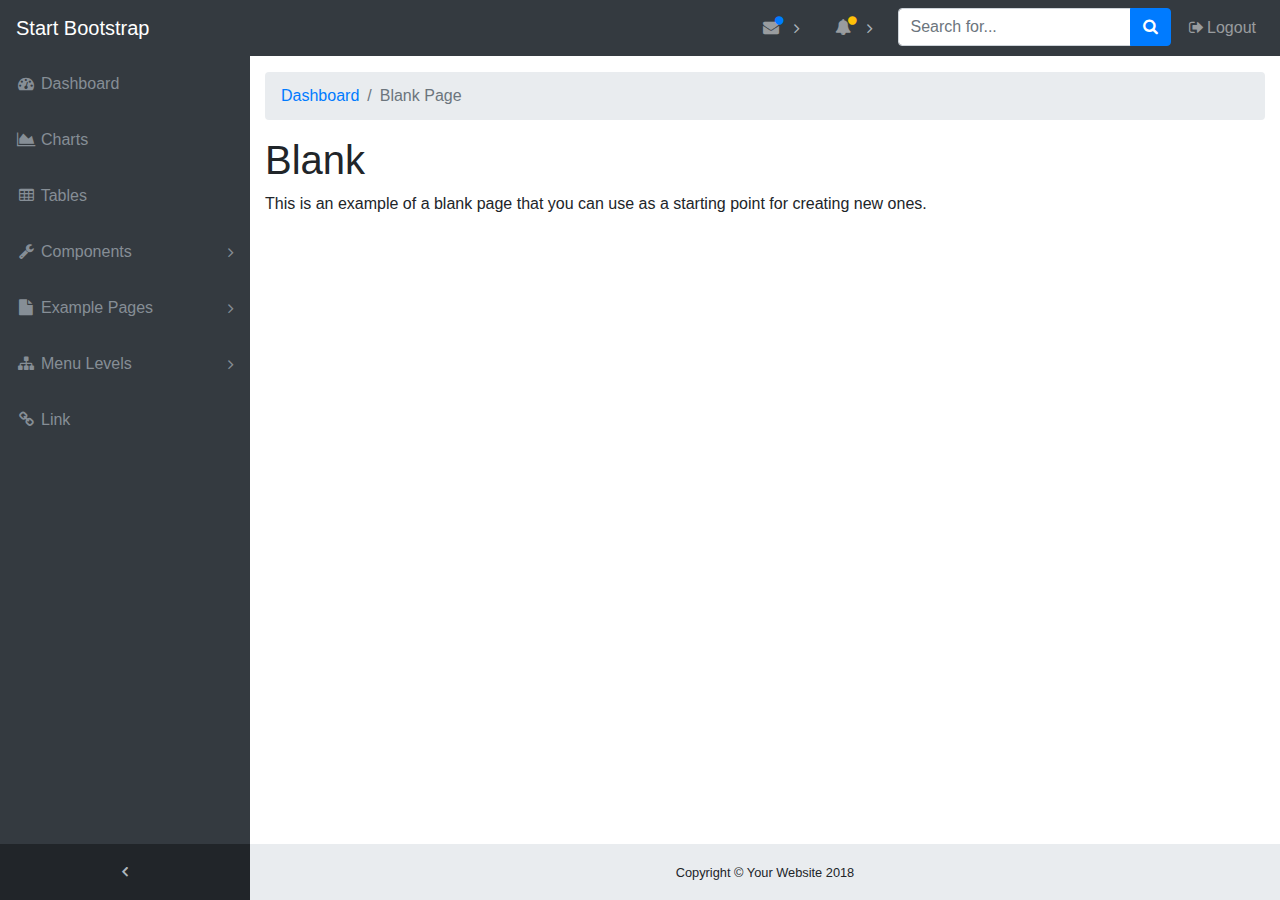
<file: DDoS_Detection/src/WebApp/blank.html>
<!DOCTYPE html>
<html lang="en">

<head>
  <meta charset="utf-8">
  <meta http-equiv="X-UA-Compatible" content="IE=edge">
  <meta name="viewport" content="width=device-width, initial-scale=1, shrink-to-fit=no">
  <meta name="description" content="">
  <meta name="author" content="">
  <title>SB Admin - Start Bootstrap Template</title>
  <!-- Bootstrap core CSS-->
  <link href="vendor/bootstrap/css/bootstrap.min.css" rel="stylesheet">
  <!-- Custom fonts for this template-->
  <link href="vendor/font-awesome/css/font-awesome.min.css" rel="stylesheet" type="text/css">
  <!-- Custom styles for this template-->
  <link href="css/sb-admin.css" rel="stylesheet">
</head>

<body class="fixed-nav sticky-footer bg-dark" id="page-top">
  <!-- Navigation-->
  <nav class="navbar navbar-expand-lg navbar-dark bg-dark fixed-top" id="mainNav">
    <a class="navbar-brand" href="index.html">Start Bootstrap</a>
    <button class="navbar-toggler navbar-toggler-right" type="button" data-toggle="collapse" data-target="#navbarResponsive" aria-controls="navbarResponsive" aria-expanded="false" aria-label="Toggle navigation">
      <span class="navbar-toggler-icon"></span>
    </button>
    <div class="collapse navbar-collapse" id="navbarResponsive">
      <ul class="navbar-nav navbar-sidenav" id="exampleAccordion">
        <li class="nav-item" data-toggle="tooltip" data-placement="right" title="Dashboard">
          <a class="nav-link" href="index.html">
            <i class="fa fa-fw fa-dashboard"></i>
            <span class="nav-link-text">Dashboard</span>
          </a>
        </li>
        <li class="nav-item" data-toggle="tooltip" data-placement="right" title="Charts">
          <a class="nav-link" href="charts.html">
            <i class="fa fa-fw fa-area-chart"></i>
            <span class="nav-link-text">Charts</span>
          </a>
        </li>
        <li class="nav-item" data-toggle="tooltip" data-placement="right" title="Tables">
          <a class="nav-link" href="tables.html">
            <i class="fa fa-fw fa-table"></i>
            <span class="nav-link-text">Tables</span>
          </a>
        </li>
        <li class="nav-item" data-toggle="tooltip" data-placement="right" title="Components">
          <a class="nav-link nav-link-collapse collapsed" data-toggle="collapse" href="#collapseComponents" data-parent="#exampleAccordion">
            <i class="fa fa-fw fa-wrench"></i>
            <span class="nav-link-text">Components</span>
          </a>
          <ul class="sidenav-second-level collapse" id="collapseComponents">
            <li>
              <a href="navbar.html">Navbar</a>
            </li>
            <li>
              <a href="cards.html">Cards</a>
            </li>
          </ul>
        </li>
        <li class="nav-item" data-toggle="tooltip" data-placement="right" title="Example Pages">
          <a class="nav-link nav-link-collapse collapsed" data-toggle="collapse" href="#collapseExamplePages" data-parent="#exampleAccordion">
            <i class="fa fa-fw fa-file"></i>
            <span class="nav-link-text">Example Pages</span>
          </a>
          <ul class="sidenav-second-level collapse" id="collapseExamplePages">
            <li>
              <a href="login.html">Login Page</a>
            </li>
            <li>
              <a href="register.html">Registration Page</a>
            </li>
            <li>
              <a href="forgot-password.html">Forgot Password Page</a>
            </li>
            <li>
              <a href="blank.html">Blank Page</a>
            </li>
          </ul>
        </li>
        <li class="nav-item" data-toggle="tooltip" data-placement="right" title="Menu Levels">
          <a class="nav-link nav-link-collapse collapsed" data-toggle="collapse" href="#collapseMulti" data-parent="#exampleAccordion">
            <i class="fa fa-fw fa-sitemap"></i>
            <span class="nav-link-text">Menu Levels</span>
          </a>
          <ul class="sidenav-second-level collapse" id="collapseMulti">
            <li>
              <a href="#">Second Level Item</a>
            </li>
            <li>
              <a href="#">Second Level Item</a>
            </li>
            <li>
              <a href="#">Second Level Item</a>
            </li>
            <li>
              <a class="nav-link-collapse collapsed" data-toggle="collapse" href="#collapseMulti2">Third Level</a>
              <ul class="sidenav-third-level collapse" id="collapseMulti2">
                <li>
                  <a href="#">Third Level Item</a>
                </li>
                <li>
                  <a href="#">Third Level Item</a>
                </li>
                <li>
                  <a href="#">Third Level Item</a>
                </li>
              </ul>
            </li>
          </ul>
        </li>
        <li class="nav-item" data-toggle="tooltip" data-placement="right" title="Link">
          <a class="nav-link" href="#">
            <i class="fa fa-fw fa-link"></i>
            <span class="nav-link-text">Link</span>
          </a>
        </li>
      </ul>
      <ul class="navbar-nav sidenav-toggler">
        <li class="nav-item">
          <a class="nav-link text-center" id="sidenavToggler">
            <i class="fa fa-fw fa-angle-left"></i>
          </a>
        </li>
      </ul>
      <ul class="navbar-nav ml-auto">
        <li class="nav-item dropdown">
          <a class="nav-link dropdown-toggle mr-lg-2" id="messagesDropdown" href="#" data-toggle="dropdown" aria-haspopup="true" aria-expanded="false">
            <i class="fa fa-fw fa-envelope"></i>
            <span class="d-lg-none">Messages
              <span class="badge badge-pill badge-primary">12 New</span>
            </span>
            <span class="indicator text-primary d-none d-lg-block">
              <i class="fa fa-fw fa-circle"></i>
            </span>
          </a>
          <div class="dropdown-menu" aria-labelledby="messagesDropdown">
            <h6 class="dropdown-header">New Messages:</h6>
            <div class="dropdown-divider"></div>
            <a class="dropdown-item" href="#">
              <strong>David Miller</strong>
              <span class="small float-right text-muted">11:21 AM</span>
              <div class="dropdown-message small">Hey there! This new version of SB Admin is pretty awesome! These messages clip off when they reach the end of the box so they don't overflow over to the sides!</div>
            </a>
            <div class="dropdown-divider"></div>
            <a class="dropdown-item" href="#">
              <strong>Jane Smith</strong>
              <span class="small float-right text-muted">11:21 AM</span>
              <div class="dropdown-message small">I was wondering if you could meet for an appointment at 3:00 instead of 4:00. Thanks!</div>
            </a>
            <div class="dropdown-divider"></div>
            <a class="dropdown-item" href="#">
              <strong>John Doe</strong>
              <span class="small float-right text-muted">11:21 AM</span>
              <div class="dropdown-message small">I've sent the final files over to you for review. When you're able to sign off of them let me know and we can discuss distribution.</div>
            </a>
            <div class="dropdown-divider"></div>
            <a class="dropdown-item small" href="#">View all messages</a>
          </div>
        </li>
        <li class="nav-item dropdown">
          <a class="nav-link dropdown-toggle mr-lg-2" id="alertsDropdown" href="#" data-toggle="dropdown" aria-haspopup="true" aria-expanded="false">
            <i class="fa fa-fw fa-bell"></i>
            <span class="d-lg-none">Alerts
              <span class="badge badge-pill badge-warning">6 New</span>
            </span>
            <span class="indicator text-warning d-none d-lg-block">
              <i class="fa fa-fw fa-circle"></i>
            </span>
          </a>
          <div class="dropdown-menu" aria-labelledby="alertsDropdown">
            <h6 class="dropdown-header">New Alerts:</h6>
            <div class="dropdown-divider"></div>
            <a class="dropdown-item" href="#">
              <span class="text-success">
                <strong>
                  <i class="fa fa-long-arrow-up fa-fw"></i>Status Update</strong>
              </span>
              <span class="small float-right text-muted">11:21 AM</span>
              <div class="dropdown-message small">This is an automated server response message. All systems are online.</div>
            </a>
            <div class="dropdown-divider"></div>
            <a class="dropdown-item" href="#">
              <span class="text-danger">
                <strong>
                  <i class="fa fa-long-arrow-down fa-fw"></i>Status Update</strong>
              </span>
              <span class="small float-right text-muted">11:21 AM</span>
              <div class="dropdown-message small">This is an automated server response message. All systems are online.</div>
            </a>
            <div class="dropdown-divider"></div>
            <a class="dropdown-item" href="#">
              <span class="text-success">
                <strong>
                  <i class="fa fa-long-arrow-up fa-fw"></i>Status Update</strong>
              </span>
              <span class="small float-right text-muted">11:21 AM</span>
              <div class="dropdown-message small">This is an automated server response message. All systems are online.</div>
            </a>
            <div class="dropdown-divider"></div>
            <a class="dropdown-item small" href="#">View all alerts</a>
          </div>
        </li>
        <li class="nav-item">
          <form class="form-inline my-2 my-lg-0 mr-lg-2">
            <div class="input-group">
              <input class="form-control" type="text" placeholder="Search for...">
              <span class="input-group-append">
                <button class="btn btn-primary" type="button">
                  <i class="fa fa-search"></i>
                </button>
              </span>
            </div>
          </form>
        </li>
        <li class="nav-item">
          <a class="nav-link" data-toggle="modal" data-target="#exampleModal">
            <i class="fa fa-fw fa-sign-out"></i>Logout</a>
        </li>
      </ul>
    </div>
  </nav>
  <div class="content-wrapper">
    <div class="container-fluid">
      <!-- Breadcrumbs-->
      <ol class="breadcrumb">
        <li class="breadcrumb-item">
          <a href="index.html">Dashboard</a>
        </li>
        <li class="breadcrumb-item active">Blank Page</li>
      </ol>
      <div class="row">
        <div class="col-12">
          <h1>Blank</h1>
          <p>This is an example of a blank page that you can use as a starting point for creating new ones.</p>
        </div>
      </div>
    </div>
    <!-- /.container-fluid-->
    <!-- /.content-wrapper-->
    <footer class="sticky-footer">
      <div class="container">
        <div class="text-center">
          <small>Copyright © Your Website 2018</small>
        </div>
      </div>
    </footer>
    <!-- Scroll to Top Button-->
    <a class="scroll-to-top rounded" href="#page-top">
      <i class="fa fa-angle-up"></i>
    </a>
    <!-- Logout Modal-->
    <div class="modal fade" id="exampleModal" tabindex="-1" role="dialog" aria-labelledby="exampleModalLabel" aria-hidden="true">
      <div class="modal-dialog" role="document">
        <div class="modal-content">
          <div class="modal-header">
            <h5 class="modal-title" id="exampleModalLabel">Ready to Leave?</h5>
            <button class="close" type="button" data-dismiss="modal" aria-label="Close">
              <span aria-hidden="true">×</span>
            </button>
          </div>
          <div class="modal-body">Select "Logout" below if you are ready to end your current session.</div>
          <div class="modal-footer">
            <button class="btn btn-secondary" type="button" data-dismiss="modal">Cancel</button>
            <a class="btn btn-primary" href="login.html">Logout</a>
          </div>
        </div>
      </div>
    </div>
    <!-- Bootstrap core JavaScript-->
    <script src="vendor/jquery/jquery.min.js"></script>
    <script src="vendor/bootstrap/js/bootstrap.bundle.min.js"></script>
    <!-- Core plugin JavaScript-->
    <script src="vendor/jquery-easing/jquery.easing.min.js"></script>
    <!-- Custom scripts for all pages-->
    <script src="js/sb-admin.min.js"></script>
  </div>
</body>

</html>
</file>
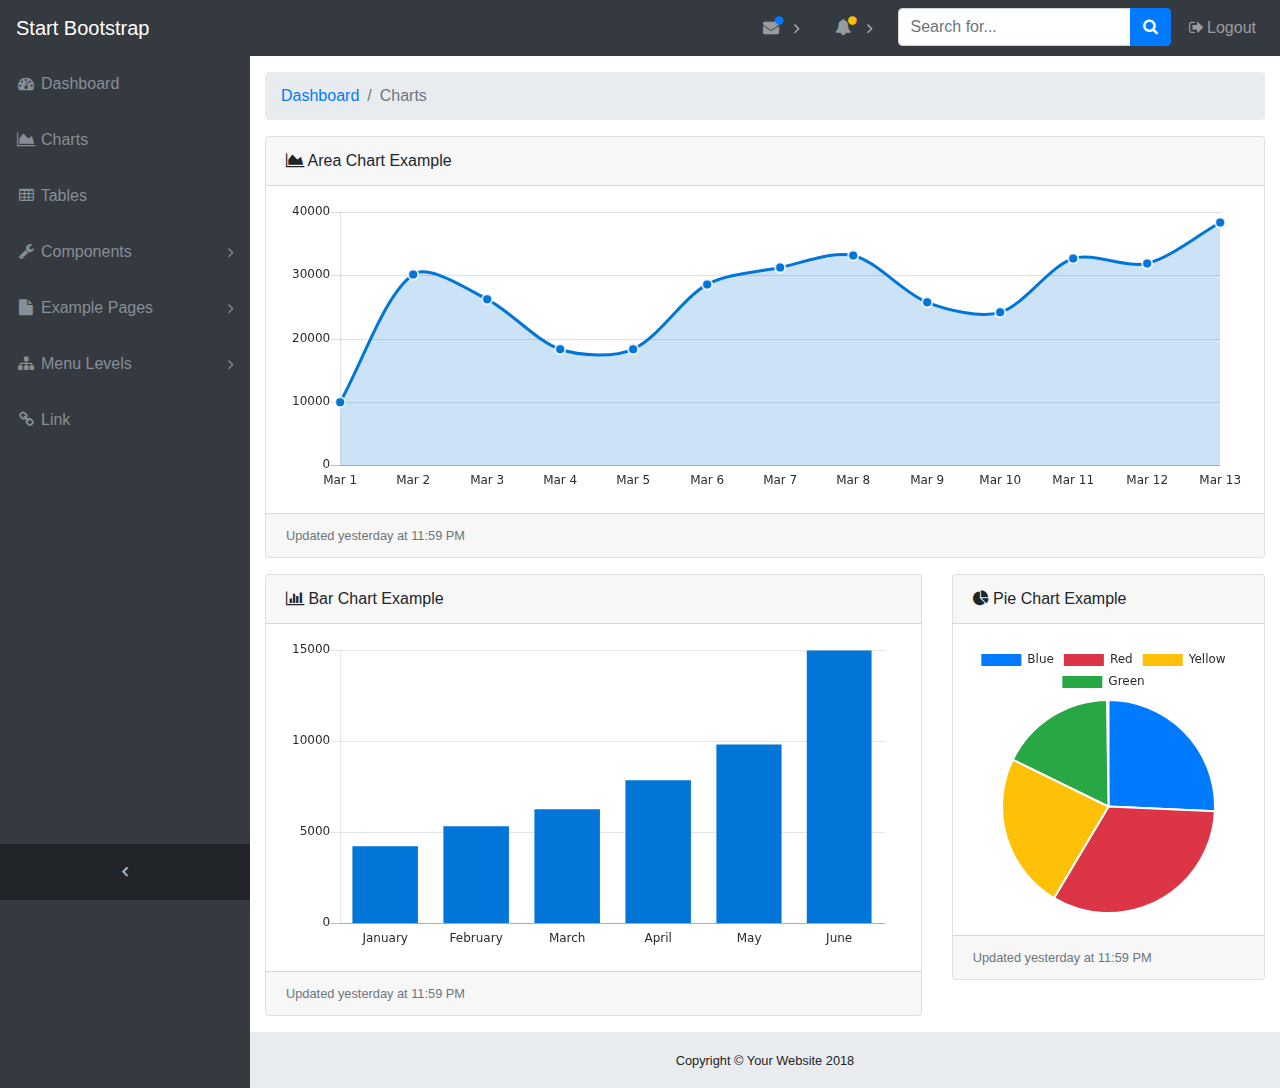
<file: DDoS_Detection/src/WebApp/charts.html>
<!DOCTYPE html>
<html lang="en">

<head>
  <meta charset="utf-8">
  <meta http-equiv="X-UA-Compatible" content="IE=edge">
  <meta name="viewport" content="width=device-width, initial-scale=1, shrink-to-fit=no">
  <meta name="description" content="">
  <meta name="author" content="">
  <title>SB Admin - Start Bootstrap Template</title>
  <!-- Bootstrap core CSS-->
  <link href="vendor/bootstrap/css/bootstrap.min.css" rel="stylesheet">
  <!-- Custom fonts for this template-->
  <link href="vendor/font-awesome/css/font-awesome.min.css" rel="stylesheet" type="text/css">
  <!-- Custom styles for this template-->
  <link href="css/sb-admin.css" rel="stylesheet">
</head>

<body class="fixed-nav sticky-footer bg-dark" id="page-top">
  <!-- Navigation-->
  <nav class="navbar navbar-expand-lg navbar-dark bg-dark fixed-top" id="mainNav">
    <a class="navbar-brand" href="index.html">Start Bootstrap</a>
    <button class="navbar-toggler navbar-toggler-right" type="button" data-toggle="collapse" data-target="#navbarResponsive" aria-controls="navbarResponsive" aria-expanded="false" aria-label="Toggle navigation">
      <span class="navbar-toggler-icon"></span>
    </button>
    <div class="collapse navbar-collapse" id="navbarResponsive">
      <ul class="navbar-nav navbar-sidenav" id="exampleAccordion">
        <li class="nav-item" data-toggle="tooltip" data-placement="right" title="Dashboard">
          <a class="nav-link" href="index.html">
            <i class="fa fa-fw fa-dashboard"></i>
            <span class="nav-link-text">Dashboard</span>
          </a>
        </li>
        <li class="nav-item" data-toggle="tooltip" data-placement="right" title="Charts">
          <a class="nav-link" href="charts.html">
            <i class="fa fa-fw fa-area-chart"></i>
            <span class="nav-link-text">Charts</span>
          </a>
        </li>
        <li class="nav-item" data-toggle="tooltip" data-placement="right" title="Tables">
          <a class="nav-link" href="tables.html">
            <i class="fa fa-fw fa-table"></i>
            <span class="nav-link-text">Tables</span>
          </a>
        </li>
        <li class="nav-item" data-toggle="tooltip" data-placement="right" title="Components">
          <a class="nav-link nav-link-collapse collapsed" data-toggle="collapse" href="#collapseComponents" data-parent="#exampleAccordion">
            <i class="fa fa-fw fa-wrench"></i>
            <span class="nav-link-text">Components</span>
          </a>
          <ul class="sidenav-second-level collapse" id="collapseComponents">
            <li>
              <a href="navbar.html">Navbar</a>
            </li>
            <li>
              <a href="cards.html">Cards</a>
            </li>
          </ul>
        </li>
        <li class="nav-item" data-toggle="tooltip" data-placement="right" title="Example Pages">
          <a class="nav-link nav-link-collapse collapsed" data-toggle="collapse" href="#collapseExamplePages" data-parent="#exampleAccordion">
            <i class="fa fa-fw fa-file"></i>
            <span class="nav-link-text">Example Pages</span>
          </a>
          <ul class="sidenav-second-level collapse" id="collapseExamplePages">
            <li>
              <a href="login.html">Login Page</a>
            </li>
            <li>
              <a href="register.html">Registration Page</a>
            </li>
            <li>
              <a href="forgot-password.html">Forgot Password Page</a>
            </li>
            <li>
              <a href="blank.html">Blank Page</a>
            </li>
          </ul>
        </li>
        <li class="nav-item" data-toggle="tooltip" data-placement="right" title="Menu Levels">
          <a class="nav-link nav-link-collapse collapsed" data-toggle="collapse" href="#collapseMulti" data-parent="#exampleAccordion">
            <i class="fa fa-fw fa-sitemap"></i>
            <span class="nav-link-text">Menu Levels</span>
          </a>
          <ul class="sidenav-second-level collapse" id="collapseMulti">
            <li>
              <a href="#">Second Level Item</a>
            </li>
            <li>
              <a href="#">Second Level Item</a>
            </li>
            <li>
              <a href="#">Second Level Item</a>
            </li>
            <li>
              <a class="nav-link-collapse collapsed" data-toggle="collapse" href="#collapseMulti2">Third Level</a>
              <ul class="sidenav-third-level collapse" id="collapseMulti2">
                <li>
                  <a href="#">Third Level Item</a>
                </li>
                <li>
                  <a href="#">Third Level Item</a>
                </li>
                <li>
                  <a href="#">Third Level Item</a>
                </li>
              </ul>
            </li>
          </ul>
        </li>
        <li class="nav-item" data-toggle="tooltip" data-placement="right" title="Link">
          <a class="nav-link" href="#">
            <i class="fa fa-fw fa-link"></i>
            <span class="nav-link-text">Link</span>
          </a>
        </li>
      </ul>
      <ul class="navbar-nav sidenav-toggler">
        <li class="nav-item">
          <a class="nav-link text-center" id="sidenavToggler">
            <i class="fa fa-fw fa-angle-left"></i>
          </a>
        </li>
      </ul>
      <ul class="navbar-nav ml-auto">
        <li class="nav-item dropdown">
          <a class="nav-link dropdown-toggle mr-lg-2" id="messagesDropdown" href="#" data-toggle="dropdown" aria-haspopup="true" aria-expanded="false">
            <i class="fa fa-fw fa-envelope"></i>
            <span class="d-lg-none">Messages
              <span class="badge badge-pill badge-primary">12 New</span>
            </span>
            <span class="indicator text-primary d-none d-lg-block">
              <i class="fa fa-fw fa-circle"></i>
            </span>
          </a>
          <div class="dropdown-menu" aria-labelledby="messagesDropdown">
            <h6 class="dropdown-header">New Messages:</h6>
            <div class="dropdown-divider"></div>
            <a class="dropdown-item" href="#">
              <strong>David Miller</strong>
              <span class="small float-right text-muted">11:21 AM</span>
              <div class="dropdown-message small">Hey there! This new version of SB Admin is pretty awesome! These messages clip off when they reach the end of the box so they don't overflow over to the sides!</div>
            </a>
            <div class="dropdown-divider"></div>
            <a class="dropdown-item" href="#">
              <strong>Jane Smith</strong>
              <span class="small float-right text-muted">11:21 AM</span>
              <div class="dropdown-message small">I was wondering if you could meet for an appointment at 3:00 instead of 4:00. Thanks!</div>
            </a>
            <div class="dropdown-divider"></div>
            <a class="dropdown-item" href="#">
              <strong>John Doe</strong>
              <span class="small float-right text-muted">11:21 AM</span>
              <div class="dropdown-message small">I've sent the final files over to you for review. When you're able to sign off of them let me know and we can discuss distribution.</div>
            </a>
            <div class="dropdown-divider"></div>
            <a class="dropdown-item small" href="#">View all messages</a>
          </div>
        </li>
        <li class="nav-item dropdown">
          <a class="nav-link dropdown-toggle mr-lg-2" id="alertsDropdown" href="#" data-toggle="dropdown" aria-haspopup="true" aria-expanded="false">
            <i class="fa fa-fw fa-bell"></i>
            <span class="d-lg-none">Alerts
              <span class="badge badge-pill badge-warning">6 New</span>
            </span>
            <span class="indicator text-warning d-none d-lg-block">
              <i class="fa fa-fw fa-circle"></i>
            </span>
          </a>
          <div class="dropdown-menu" aria-labelledby="alertsDropdown">
            <h6 class="dropdown-header">New Alerts:</h6>
            <div class="dropdown-divider"></div>
            <a class="dropdown-item" href="#">
              <span class="text-success">
                <strong>
                  <i class="fa fa-long-arrow-up fa-fw"></i>Status Update</strong>
              </span>
              <span class="small float-right text-muted">11:21 AM</span>
              <div class="dropdown-message small">This is an automated server response message. All systems are online.</div>
            </a>
            <div class="dropdown-divider"></div>
            <a class="dropdown-item" href="#">
              <span class="text-danger">
                <strong>
                  <i class="fa fa-long-arrow-down fa-fw"></i>Status Update</strong>
              </span>
              <span class="small float-right text-muted">11:21 AM</span>
              <div class="dropdown-message small">This is an automated server response message. All systems are online.</div>
            </a>
            <div class="dropdown-divider"></div>
            <a class="dropdown-item" href="#">
              <span class="text-success">
                <strong>
                  <i class="fa fa-long-arrow-up fa-fw"></i>Status Update</strong>
              </span>
              <span class="small float-right text-muted">11:21 AM</span>
              <div class="dropdown-message small">This is an automated server response message. All systems are online.</div>
            </a>
            <div class="dropdown-divider"></div>
            <a class="dropdown-item small" href="#">View all alerts</a>
          </div>
        </li>
        <li class="nav-item">
          <form class="form-inline my-2 my-lg-0 mr-lg-2">
            <div class="input-group">
              <input class="form-control" type="text" placeholder="Search for...">
              <span class="input-group-append">
                <button class="btn btn-primary" type="button">
                  <i class="fa fa-search"></i>
                </button>
              </span>
            </div>
          </form>
        </li>
        <li class="nav-item">
          <a class="nav-link" data-toggle="modal" data-target="#exampleModal">
            <i class="fa fa-fw fa-sign-out"></i>Logout</a>
        </li>
      </ul>
    </div>
  </nav>
  <div class="content-wrapper">
    <div class="container-fluid">
      <!-- Breadcrumbs-->
      <ol class="breadcrumb">
        <li class="breadcrumb-item">
          <a href="#">Dashboard</a>
        </li>
        <li class="breadcrumb-item active">Charts</li>
      </ol>
      <!-- Area Chart Example-->
      <div class="card mb-3">
        <div class="card-header">
          <i class="fa fa-area-chart"></i> Area Chart Example</div>
        <div class="card-body">
          <canvas id="myAreaChart" width="100%" height="30"></canvas>
        </div>
        <div class="card-footer small text-muted">Updated yesterday at 11:59 PM</div>
      </div>
      <div class="row">
        <div class="col-lg-8">
          <!-- Example Bar Chart Card-->
          <div class="card mb-3">
            <div class="card-header">
              <i class="fa fa-bar-chart"></i> Bar Chart Example</div>
            <div class="card-body">
              <canvas id="myBarChart" width="100" height="50"></canvas>
            </div>
            <div class="card-footer small text-muted">Updated yesterday at 11:59 PM</div>
          </div>
        </div>
        <div class="col-lg-4">
          <!-- Example Pie Chart Card-->
          <div class="card mb-3">
            <div class="card-header">
              <i class="fa fa-pie-chart"></i> Pie Chart Example</div>
            <div class="card-body">
              <canvas id="myPieChart" width="100%" height="100"></canvas>
            </div>
            <div class="card-footer small text-muted">Updated yesterday at 11:59 PM</div>
          </div>
        </div>
      </div>
    </div>
    <!-- /.container-fluid-->
    <!-- /.content-wrapper-->
    <footer class="sticky-footer">
      <div class="container">
        <div class="text-center">
          <small>Copyright © Your Website 2018</small>
        </div>
      </div>
    </footer>
    <!-- Scroll to Top Button-->
    <a class="scroll-to-top rounded" href="#page-top">
      <i class="fa fa-angle-up"></i>
    </a>
    <!-- Logout Modal-->
    <div class="modal fade" id="exampleModal" tabindex="-1" role="dialog" aria-labelledby="exampleModalLabel" aria-hidden="true">
      <div class="modal-dialog" role="document">
        <div class="modal-content">
          <div class="modal-header">
            <h5 class="modal-title" id="exampleModalLabel">Ready to Leave?</h5>
            <button class="close" type="button" data-dismiss="modal" aria-label="Close">
              <span aria-hidden="true">×</span>
            </button>
          </div>
          <div class="modal-body">Select "Logout" below if you are ready to end your current session.</div>
          <div class="modal-footer">
            <button class="btn btn-secondary" type="button" data-dismiss="modal">Cancel</button>
            <a class="btn btn-primary" href="login.html">Logout</a>
          </div>
        </div>
      </div>
    </div>
    <!-- Bootstrap core JavaScript-->
    <script src="vendor/jquery/jquery.min.js"></script>
    <script src="vendor/bootstrap/js/bootstrap.bundle.min.js"></script>
    <!-- Core plugin JavaScript-->
    <script src="vendor/jquery-easing/jquery.easing.min.js"></script>
    <!-- Page level plugin JavaScript-->
    <script src="vendor/chart.js/Chart.min.js"></script>
    <!-- Custom scripts for all pages-->
    <script src="js/sb-admin.min.js"></script>
    <!-- Custom scripts for this page-->
    <script src="js/sb-admin-charts.min.js"></script>
  </div>
</body>

</html>
</file>
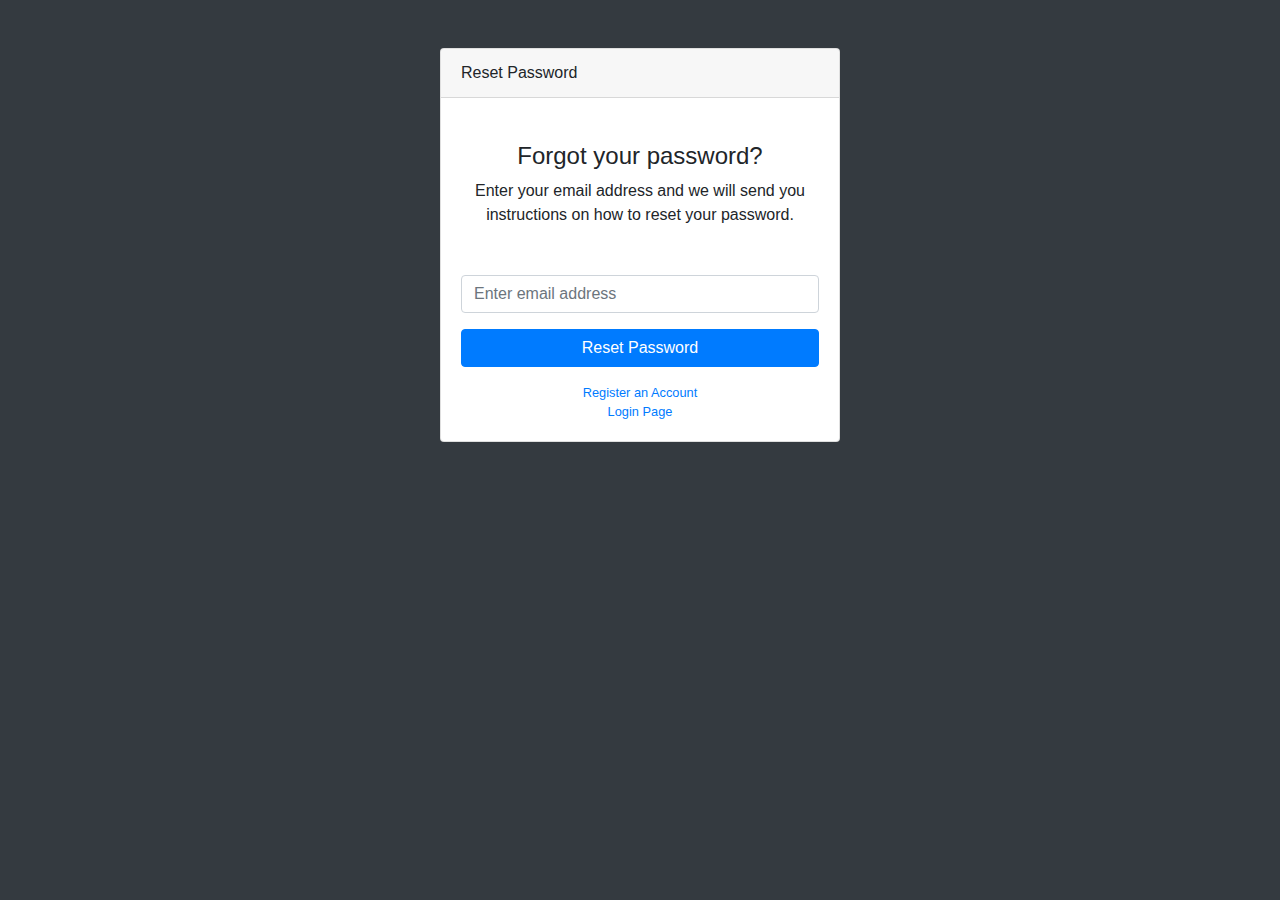
<file: DDoS_Detection/src/WebApp/forgot-password.html>
<!DOCTYPE html>
<html lang="en">

<head>
  <meta charset="utf-8">
  <meta http-equiv="X-UA-Compatible" content="IE=edge">
  <meta name="viewport" content="width=device-width, initial-scale=1, shrink-to-fit=no">
  <meta name="description" content="">
  <meta name="author" content="">
  <title>SB Admin - Start Bootstrap Template</title>
  <!-- Bootstrap core CSS-->
  <link href="vendor/bootstrap/css/bootstrap.min.css" rel="stylesheet">
  <!-- Custom fonts for this template-->
  <link href="vendor/font-awesome/css/font-awesome.min.css" rel="stylesheet" type="text/css">
  <!-- Custom styles for this template-->
  <link href="css/sb-admin.css" rel="stylesheet">
</head>

<body class="bg-dark">
  <div class="container">
    <div class="card card-login mx-auto mt-5">
      <div class="card-header">Reset Password</div>
      <div class="card-body">
        <div class="text-center mt-4 mb-5">
          <h4>Forgot your password?</h4>
          <p>Enter your email address and we will send you instructions on how to reset your password.</p>
        </div>
        <form>
          <div class="form-group">
            <input class="form-control" id="exampleInputEmail1" type="email" aria-describedby="emailHelp" placeholder="Enter email address">
          </div>
          <a class="btn btn-primary btn-block" href="login.html">Reset Password</a>
        </form>
        <div class="text-center">
          <a class="d-block small mt-3" href="register.html">Register an Account</a>
          <a class="d-block small" href="login.html">Login Page</a>
        </div>
      </div>
    </div>
  </div>
  <!-- Bootstrap core JavaScript-->
  <script src="vendor/jquery/jquery.min.js"></script>
  <script src="vendor/bootstrap/js/bootstrap.bundle.min.js"></script>
  <!-- Core plugin JavaScript-->
  <script src="vendor/jquery-easing/jquery.easing.min.js"></script>
</body>

</html>
</file>
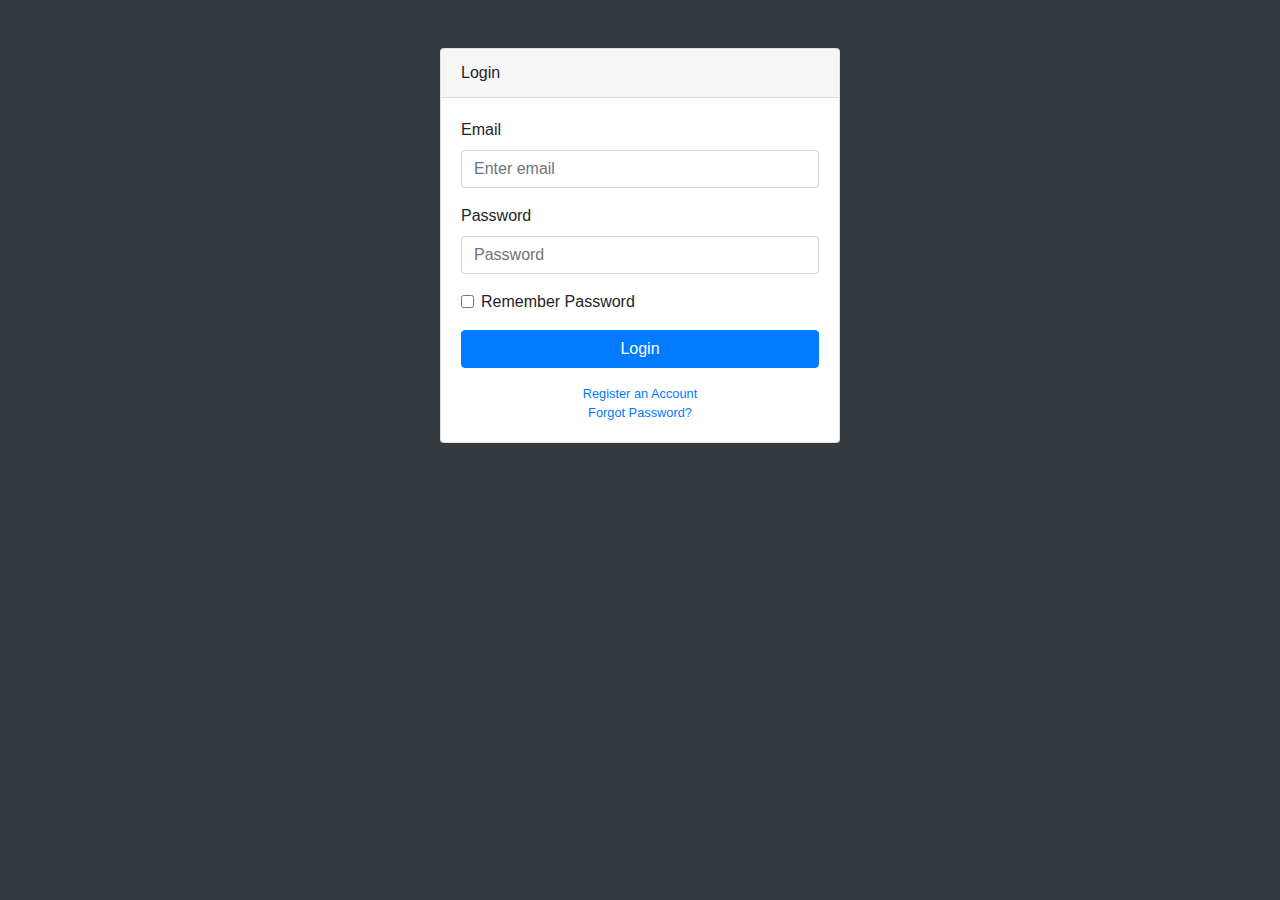
<file: DDoS_Detection/src/WebApp/login.html>
<!DOCTYPE html>
<html lang="en">

<head>
  <meta charset="utf-8">
  <meta http-equiv="X-UA-Compatible" content="IE=edge">
  <meta name="viewport" content="width=device-width, initial-scale=1, shrink-to-fit=no">
  <meta name="description" content="">
  <meta name="author" content="">
  <title>SB Admin - Start Bootstrap Template</title>
  <!-- Bootstrap core CSS-->
  <link href="vendor/bootstrap/css/bootstrap.min.css" rel="stylesheet">
  <!-- Custom fonts for this template-->
  <link href="vendor/font-awesome/css/font-awesome.min.css" rel="stylesheet" type="text/css">
  <!-- Custom styles for this template-->
  <link href="css/sb-admin.css" rel="stylesheet">
</head>

<body class="bg-dark">
  <div class="container">
    <div class="card card-login mx-auto mt-5">
      <div class="card-header">Login</div>
      <div class="card-body">
        <form>
          <div class="form-group">
            <label for="exampleInputEmail1">Email</label>
            <input class="form-control" id="exampleInputEmail1" type="email" aria-describedby="emailHelp" placeholder="Enter email">
          </div>
          <div class="form-group">
            <label for="exampleInputPassword1">Password</label>
            <input class="form-control" id="exampleInputPassword1" type="password" placeholder="Password">
          </div>
          <div class="form-group">
            <div class="form-check">
              <label class="form-check-label">
                <input class="form-check-input" type="checkbox"> Remember Password</label>
            </div>
          </div>
          <a class="btn btn-primary btn-block" href="index.html">Login</a>
        </form>
        <div class="text-center">
          <a class="d-block small mt-3" href="register.html">Register an Account</a>
          <a class="d-block small" href="forgot-password.html">Forgot Password?</a>
        </div>
      </div>
    </div>
  </div>
  <!-- Bootstrap core JavaScript-->
  <script src="vendor/jquery/jquery.min.js"></script>
  <script src="vendor/bootstrap/js/bootstrap.bundle.min.js"></script>
  <!-- Core plugin JavaScript-->
  <script src="vendor/jquery-easing/jquery.easing.min.js"></script>
</body>

</html>
</file>
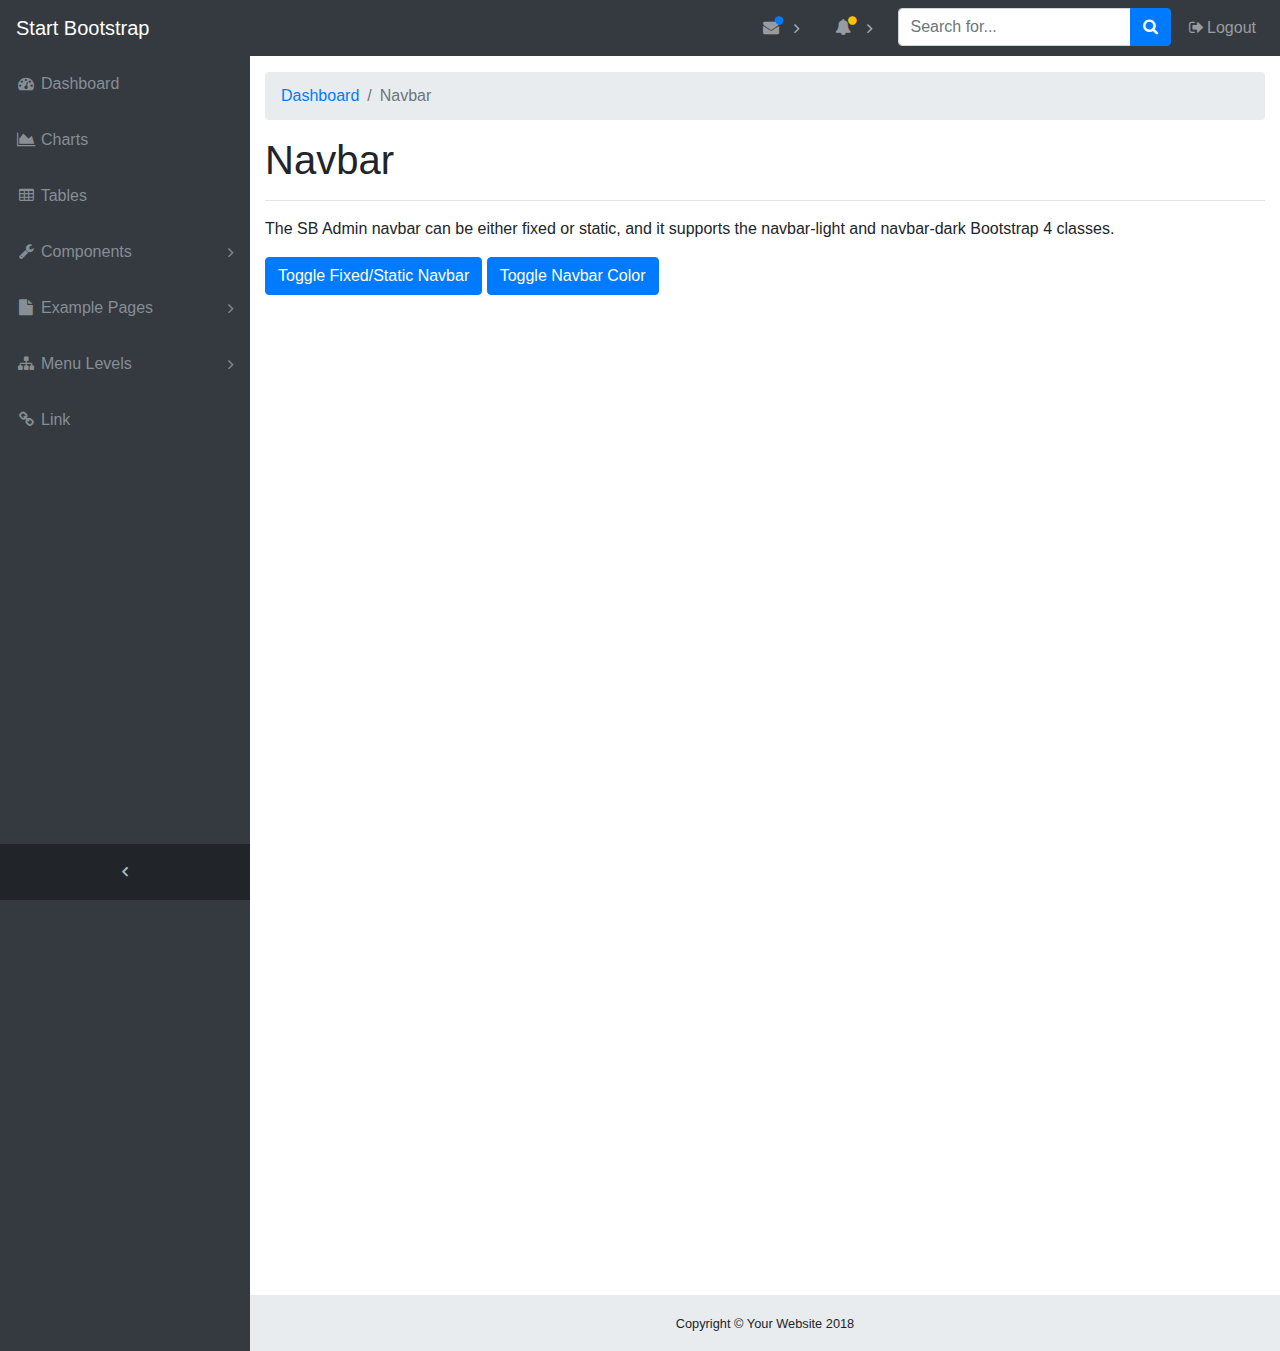
<file: DDoS_Detection/src/WebApp/navbar.html>
<!DOCTYPE html>
<html lang="en">

<head>
  <meta charset="utf-8">
  <meta http-equiv="X-UA-Compatible" content="IE=edge">
  <meta name="viewport" content="width=device-width, initial-scale=1, shrink-to-fit=no">
  <meta name="description" content="">
  <meta name="author" content="">
  <title>SB Admin - Start Bootstrap Template</title>
  <!-- Bootstrap core CSS-->
  <link href="vendor/bootstrap/css/bootstrap.min.css" rel="stylesheet">
  <!-- Custom fonts for this template-->
  <link href="vendor/font-awesome/css/font-awesome.min.css" rel="stylesheet" type="text/css">
  <!-- Custom styles for this template-->
  <link href="css/sb-admin.css" rel="stylesheet">
</head>

<body class="fixed-nav sticky-footer bg-dark" id="page-top">
  <!-- Navigation-->
  <nav class="navbar navbar-expand-lg navbar-dark bg-dark fixed-top" id="mainNav">
    <a class="navbar-brand" href="index.html">Start Bootstrap</a>
    <button class="navbar-toggler navbar-toggler-right" type="button" data-toggle="collapse" data-target="#navbarResponsive" aria-controls="navbarResponsive" aria-expanded="false" aria-label="Toggle navigation">
      <span class="navbar-toggler-icon"></span>
    </button>
    <div class="collapse navbar-collapse" id="navbarResponsive">
      <ul class="navbar-nav navbar-sidenav" id="exampleAccordion">
        <li class="nav-item" data-toggle="tooltip" data-placement="right" title="Dashboard">
          <a class="nav-link" href="index.html">
            <i class="fa fa-fw fa-dashboard"></i>
            <span class="nav-link-text">Dashboard</span>
          </a>
        </li>
        <li class="nav-item" data-toggle="tooltip" data-placement="right" title="Charts">
          <a class="nav-link" href="charts.html">
            <i class="fa fa-fw fa-area-chart"></i>
            <span class="nav-link-text">Charts</span>
          </a>
        </li>
        <li class="nav-item" data-toggle="tooltip" data-placement="right" title="Tables">
          <a class="nav-link" href="tables.html">
            <i class="fa fa-fw fa-table"></i>
            <span class="nav-link-text">Tables</span>
          </a>
        </li>
        <li class="nav-item" data-toggle="tooltip" data-placement="right" title="Components">
          <a class="nav-link nav-link-collapse collapsed" data-toggle="collapse" href="#collapseComponents" data-parent="#exampleAccordion">
            <i class="fa fa-fw fa-wrench"></i>
            <span class="nav-link-text">Components</span>
          </a>
          <ul class="sidenav-second-level collapse" id="collapseComponents">
            <li>
              <a href="navbar.html">Navbar</a>
            </li>
            <li>
              <a href="cards.html">Cards</a>
            </li>
          </ul>
        </li>
        <li class="nav-item" data-toggle="tooltip" data-placement="right" title="Example Pages">
          <a class="nav-link nav-link-collapse collapsed" data-toggle="collapse" href="#collapseExamplePages" data-parent="#exampleAccordion">
            <i class="fa fa-fw fa-file"></i>
            <span class="nav-link-text">Example Pages</span>
          </a>
          <ul class="sidenav-second-level collapse" id="collapseExamplePages">
            <li>
              <a href="login.html">Login Page</a>
            </li>
            <li>
              <a href="register.html">Registration Page</a>
            </li>
            <li>
              <a href="forgot-password.html">Forgot Password Page</a>
            </li>
            <li>
              <a href="blank.html">Blank Page</a>
            </li>
          </ul>
        </li>
        <li class="nav-item" data-toggle="tooltip" data-placement="right" title="Menu Levels">
          <a class="nav-link nav-link-collapse collapsed" data-toggle="collapse" href="#collapseMulti" data-parent="#exampleAccordion">
            <i class="fa fa-fw fa-sitemap"></i>
            <span class="nav-link-text">Menu Levels</span>
          </a>
          <ul class="sidenav-second-level collapse" id="collapseMulti">
            <li>
              <a href="#">Second Level Item</a>
            </li>
            <li>
              <a href="#">Second Level Item</a>
            </li>
            <li>
              <a href="#">Second Level Item</a>
            </li>
            <li>
              <a class="nav-link-collapse collapsed" data-toggle="collapse" href="#collapseMulti2">Third Level</a>
              <ul class="sidenav-third-level collapse" id="collapseMulti2">
                <li>
                  <a href="#">Third Level Item</a>
                </li>
                <li>
                  <a href="#">Third Level Item</a>
                </li>
                <li>
                  <a href="#">Third Level Item</a>
                </li>
              </ul>
            </li>
          </ul>
        </li>
        <li class="nav-item" data-toggle="tooltip" data-placement="right" title="Link">
          <a class="nav-link" href="#">
            <i class="fa fa-fw fa-link"></i>
            <span class="nav-link-text">Link</span>
          </a>
        </li>
      </ul>
      <ul class="navbar-nav sidenav-toggler">
        <li class="nav-item">
          <a class="nav-link text-center" id="sidenavToggler">
            <i class="fa fa-fw fa-angle-left"></i>
          </a>
        </li>
      </ul>
      <ul class="navbar-nav ml-auto">
        <li class="nav-item dropdown">
          <a class="nav-link dropdown-toggle mr-lg-2" id="messagesDropdown" href="#" data-toggle="dropdown" aria-haspopup="true" aria-expanded="false">
            <i class="fa fa-fw fa-envelope"></i>
            <span class="d-lg-none">Messages
              <span class="badge badge-pill badge-primary">12 New</span>
            </span>
            <span class="indicator text-primary d-none d-lg-block">
              <i class="fa fa-fw fa-circle"></i>
            </span>
          </a>
          <div class="dropdown-menu" aria-labelledby="messagesDropdown">
            <h6 class="dropdown-header">New Messages:</h6>
            <div class="dropdown-divider"></div>
            <a class="dropdown-item" href="#">
              <strong>David Miller</strong>
              <span class="small float-right text-muted">11:21 AM</span>
              <div class="dropdown-message small">Hey there! This new version of SB Admin is pretty awesome! These messages clip off when they reach the end of the box so they don't overflow over to the sides!</div>
            </a>
            <div class="dropdown-divider"></div>
            <a class="dropdown-item" href="#">
              <strong>Jane Smith</strong>
              <span class="small float-right text-muted">11:21 AM</span>
              <div class="dropdown-message small">I was wondering if you could meet for an appointment at 3:00 instead of 4:00. Thanks!</div>
            </a>
            <div class="dropdown-divider"></div>
            <a class="dropdown-item" href="#">
              <strong>John Doe</strong>
              <span class="small float-right text-muted">11:21 AM</span>
              <div class="dropdown-message small">I've sent the final files over to you for review. When you're able to sign off of them let me know and we can discuss distribution.</div>
            </a>
            <div class="dropdown-divider"></div>
            <a class="dropdown-item small" href="#">View all messages</a>
          </div>
        </li>
        <li class="nav-item dropdown">
          <a class="nav-link dropdown-toggle mr-lg-2" id="alertsDropdown" href="#" data-toggle="dropdown" aria-haspopup="true" aria-expanded="false">
            <i class="fa fa-fw fa-bell"></i>
            <span class="d-lg-none">Alerts
              <span class="badge badge-pill badge-warning">6 New</span>
            </span>
            <span class="indicator text-warning d-none d-lg-block">
              <i class="fa fa-fw fa-circle"></i>
            </span>
          </a>
          <div class="dropdown-menu" aria-labelledby="alertsDropdown">
            <h6 class="dropdown-header">New Alerts:</h6>
            <div class="dropdown-divider"></div>
            <a class="dropdown-item" href="#">
              <span class="text-success">
                <strong>
                  <i class="fa fa-long-arrow-up fa-fw"></i>Status Update</strong>
              </span>
              <span class="small float-right text-muted">11:21 AM</span>
              <div class="dropdown-message small">This is an automated server response message. All systems are online.</div>
            </a>
            <div class="dropdown-divider"></div>
            <a class="dropdown-item" href="#">
              <span class="text-danger">
                <strong>
                  <i class="fa fa-long-arrow-down fa-fw"></i>Status Update</strong>
              </span>
              <span class="small float-right text-muted">11:21 AM</span>
              <div class="dropdown-message small">This is an automated server response message. All systems are online.</div>
            </a>
            <div class="dropdown-divider"></div>
            <a class="dropdown-item" href="#">
              <span class="text-success">
                <strong>
                  <i class="fa fa-long-arrow-up fa-fw"></i>Status Update</strong>
              </span>
              <span class="small float-right text-muted">11:21 AM</span>
              <div class="dropdown-message small">This is an automated server response message. All systems are online.</div>
            </a>
            <div class="dropdown-divider"></div>
            <a class="dropdown-item small" href="#">View all alerts</a>
          </div>
        </li>
        <li class="nav-item">
          <form class="form-inline my-2 my-lg-0 mr-lg-2">
            <div class="input-group">
              <input class="form-control" type="text" placeholder="Search for...">
              <span class="input-group-append">
                <button class="btn btn-primary" type="button">
                  <i class="fa fa-search"></i>
                </button>
              </span>
            </div>
          </form>
        </li>
        <li class="nav-item">
          <a class="nav-link" data-toggle="modal" data-target="#exampleModal">
            <i class="fa fa-fw fa-sign-out"></i>Logout</a>
        </li>
      </ul>
    </div>
  </nav>
  <div class="content-wrapper">
    <div class="container-fluid">
      <!-- Breadcrumbs-->
      <ol class="breadcrumb">
        <li class="breadcrumb-item">
          <a href="#">Dashboard</a>
        </li>
        <li class="breadcrumb-item active">Navbar</li>
      </ol>
      <h1>Navbar</h1>
      <hr>
      <p>The SB Admin navbar can be either fixed or static, and it supports the navbar-light and navbar-dark Bootstrap 4 classes.</p>
      <a class="btn btn-primary" href="#" id="toggleNavPosition">Toggle Fixed/Static Navbar</a>
      <a class="btn btn-primary" href="#" id="toggleNavColor">Toggle Navbar Color</a>
      <!-- Blank div to give the page height to preview the fixed vs. static navbar-->
      <div style="height: 1000px;"></div>
    </div>
    <!-- /.container-fluid-->
    <!-- /.content-wrapper-->
    <footer class="sticky-footer">
      <div class="container">
        <div class="text-center">
          <small>Copyright © Your Website 2018</small>
        </div>
      </div>
    </footer>
    <!-- Scroll to Top Button-->
    <a class="scroll-to-top rounded" href="#page-top">
      <i class="fa fa-angle-up"></i>
    </a>
    <!-- Logout Modal-->
    <div class="modal fade" id="exampleModal" tabindex="-1" role="dialog" aria-labelledby="exampleModalLabel" aria-hidden="true">
      <div class="modal-dialog" role="document">
        <div class="modal-content">
          <div class="modal-header">
            <h5 class="modal-title" id="exampleModalLabel">Ready to Leave?</h5>
            <button class="close" type="button" data-dismiss="modal" aria-label="Close">
              <span aria-hidden="true">×</span>
            </button>
          </div>
          <div class="modal-body">Select "Logout" below if you are ready to end your current session.</div>
          <div class="modal-footer">
            <button class="btn btn-secondary" type="button" data-dismiss="modal">Cancel</button>
            <a class="btn btn-primary" href="login.html">Logout</a>
          </div>
        </div>
      </div>
    </div>
    <!-- Bootstrap core JavaScript-->
    <script src="vendor/jquery/jquery.min.js"></script>
    <script src="vendor/bootstrap/js/bootstrap.bundle.min.js"></script>
    <!-- Core plugin JavaScript-->
    <script src="vendor/jquery-easing/jquery.easing.min.js"></script>
    <!-- Custom scripts for all pages-->
    <script src="js/sb-admin.min.js"></script>
    <!-- Custom scripts for this page-->
    <!-- Toggle between fixed and static navbar-->
    <script>
    $('#toggleNavPosition').click(function() {
      $('body').toggleClass('fixed-nav');
      $('nav').toggleClass('fixed-top static-top');
    });

    </script>
    <!-- Toggle between dark and light navbar-->
    <script>
    $('#toggleNavColor').click(function() {
      $('nav').toggleClass('navbar-dark navbar-light');
      $('nav').toggleClass('bg-dark bg-light');
      $('body').toggleClass('bg-dark bg-light');
    });

    </script>
  </div>
</body>

</html>
</file>
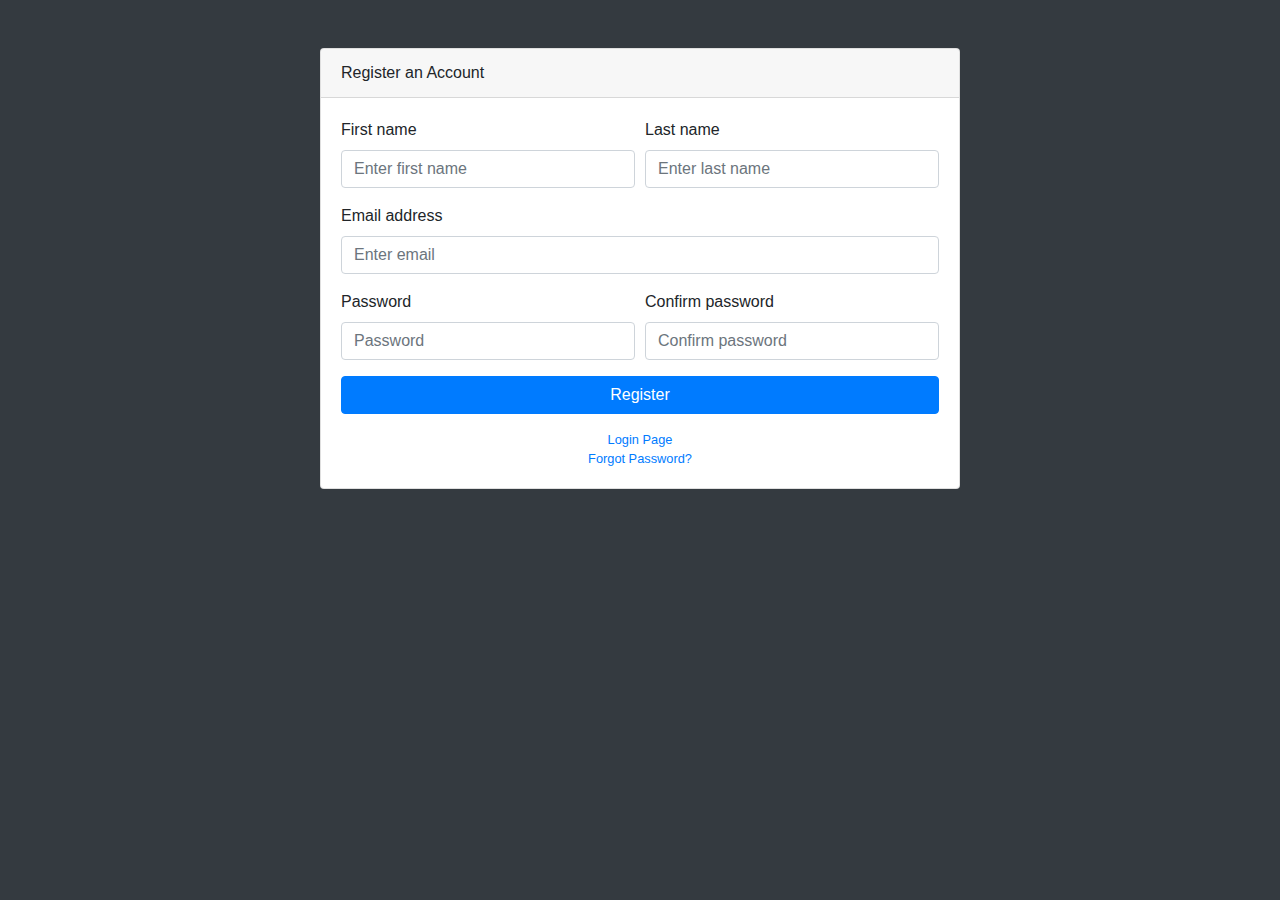
<file: DDoS_Detection/src/WebApp/register.html>
<!DOCTYPE html>
<html lang="en">

<head>
  <meta charset="utf-8">
  <meta http-equiv="X-UA-Compatible" content="IE=edge">
  <meta name="viewport" content="width=device-width, initial-scale=1, shrink-to-fit=no">
  <meta name="description" content="">
  <meta name="author" content="">
  <title>SB Admin - Start Bootstrap Template</title>
  <!-- Bootstrap core CSS-->
  <link href="vendor/bootstrap/css/bootstrap.min.css" rel="stylesheet">
  <!-- Custom fonts for this template-->
  <link href="vendor/font-awesome/css/font-awesome.min.css" rel="stylesheet" type="text/css">
  <!-- Custom styles for this template-->
  <link href="css/sb-admin.css" rel="stylesheet">
</head>

<body class="bg-dark">
  <div class="container">
    <div class="card card-register mx-auto mt-5">
      <div class="card-header">Register an Account</div>
      <div class="card-body">
        <form>
          <div class="form-group">
            <div class="form-row">
              <div class="col-md-6">
                <label for="exampleInputName">First name</label>
                <input class="form-control" id="exampleInputName" type="text" aria-describedby="nameHelp" placeholder="Enter first name">
              </div>
              <div class="col-md-6">
                <label for="exampleInputLastName">Last name</label>
                <input class="form-control" id="exampleInputLastName" type="text" aria-describedby="nameHelp" placeholder="Enter last name">
              </div>
            </div>
          </div>
          <div class="form-group">
            <label for="exampleInputEmail1">Email address</label>
            <input class="form-control" id="exampleInputEmail1" type="email" aria-describedby="emailHelp" placeholder="Enter email">
          </div>
          <div class="form-group">
            <div class="form-row">
              <div class="col-md-6">
                <label for="exampleInputPassword1">Password</label>
                <input class="form-control" id="exampleInputPassword1" type="password" placeholder="Password">
              </div>
              <div class="col-md-6">
                <label for="exampleConfirmPassword">Confirm password</label>
                <input class="form-control" id="exampleConfirmPassword" type="password" placeholder="Confirm password">
              </div>
            </div>
          </div>
          <a class="btn btn-primary btn-block" href="login.html">Register</a>
        </form>
        <div class="text-center">
          <a class="d-block small mt-3" href="login.html">Login Page</a>
          <a class="d-block small" href="forgot-password.html">Forgot Password?</a>
        </div>
      </div>
    </div>
  </div>
  <!-- Bootstrap core JavaScript-->
  <script src="vendor/jquery/jquery.min.js"></script>
  <script src="vendor/bootstrap/js/bootstrap.bundle.min.js"></script>
  <!-- Core plugin JavaScript-->
  <script src="vendor/jquery-easing/jquery.easing.min.js"></script>
</body>

</html>
</file>
<file: DDoS_Detection/src/WebApp/css/sb-admin.css>
html {
  position: relative;
  min-height: 100%;
}

body {
  overflow-x: hidden;
}

body.sticky-footer {
  margin-bottom: 56px;
}

body.sticky-footer .content-wrapper {
  min-height: calc(100vh - 56px - 56px);
}

body.fixed-nav {
  padding-top: 56px;
}

.content-wrapper {
  min-height: calc(100vh - 56px);
  padding-top: 1rem;
}

.scroll-to-top {
  position: fixed;
  right: 15px;
  bottom: 3px;
  display: none;
  width: 50px;
  height: 50px;
  text-align: center;
  color: white;
  background: rgba(52, 58, 64, 0.5);
  line-height: 45px;
}

.scroll-to-top:focus, .scroll-to-top:hover {
  color: white;
}

.scroll-to-top:hover {
  background: #343a40;
}

.scroll-to-top i {
  font-weight: 800;
}

.smaller {
  font-size: 0.7rem;
}

.o-hidden {
  overflow: hidden !important;
}

.z-0 {
  z-index: 0;
}

.z-1 {
  z-index: 1;
}

#mainNav .navbar-collapse {
  overflow: auto;
  max-height: 75vh;
}

#mainNav .navbar-collapse .navbar-nav .nav-item .nav-link {
  cursor: pointer;
}

#mainNav .navbar-collapse .navbar-sidenav .nav-link-collapse:after {
  float: right;
  content: '\f107';
  font-family: 'FontAwesome';
}

#mainNav .navbar-collapse .navbar-sidenav .nav-link-collapse.collapsed:after {
  content: '\f105';
}

#mainNav .navbar-collapse .navbar-sidenav .sidenav-second-level,
#mainNav .navbar-collapse .navbar-sidenav .sidenav-third-level {
  padding-left: 0;
}

#mainNav .navbar-collapse .navbar-sidenav .sidenav-second-level > li > a,
#mainNav .navbar-collapse .navbar-sidenav .sidenav-third-level > li > a {
  display: block;
  padding: 0.5em 0;
}

#mainNav .navbar-collapse .navbar-sidenav .sidenav-second-level > li > a:focus, #mainNav .navbar-collapse .navbar-sidenav .sidenav-second-level > li > a:hover,
#mainNav .navbar-collapse .navbar-sidenav .sidenav-third-level > li > a:focus,
#mainNav .navbar-collapse .navbar-sidenav .sidenav-third-level > li > a:hover {
  text-decoration: none;
}

#mainNav .navbar-collapse .navbar-sidenav .sidenav-second-level > li > a {
  padding-left: 1em;
}

#mainNav .navbar-collapse .navbar-sidenav .sidenav-third-level > li > a {
  padding-left: 2em;
}

#mainNav .navbar-collapse .sidenav-toggler {
  display: none;
}

#mainNav .navbar-collapse .navbar-nav > .nav-item.dropdown > .nav-link {
  position: relative;
  min-width: 45px;
}

#mainNav .navbar-collapse .navbar-nav > .nav-item.dropdown > .nav-link:after {
  float: right;
  width: auto;
  content: '\f105';
  border: none;
  font-family: 'FontAwesome';
}

#mainNav .navbar-collapse .navbar-nav > .nav-item.dropdown > .nav-link .indicator {
  position: absolute;
  top: 5px;
  left: 21px;
  font-size: 10px;
}

#mainNav .navbar-collapse .navbar-nav > .nav-item.dropdown.show > .nav-link:after {
  content: '\f107';
}

#mainNav .navbar-collapse .navbar-nav > .nav-item.dropdown .dropdown-menu > .dropdown-item > .dropdown-message {
  overflow: hidden;
  max-width: none;
  text-overflow: ellipsis;
}

@media (min-width: 992px) {
  #mainNav .navbar-brand {
    width: 250px;
  }
  #mainNav .navbar-collapse {
    overflow: visible;
    max-height: none;
  }
  #mainNav .navbar-collapse .navbar-sidenav {
    position: absolute;
    top: 0;
    left: 0;
    -webkit-flex-direction: column;
    -ms-flex-direction: column;
    flex-direction: column;
    margin-top: 56px;
  }
  #mainNav .navbar-collapse .navbar-sidenav > .nav-item {
    width: 250px;
    padding: 0;
  }
  #mainNav .navbar-collapse .navbar-sidenav > .nav-item > .nav-link {
    padding: 1em;
  }
  #mainNav .navbar-collapse .navbar-sidenav > .nav-item .sidenav-second-level,
  #mainNav .navbar-collapse .navbar-sidenav > .nav-item .sidenav-third-level {
    padding-left: 0;
    list-style: none;
  }
  #mainNav .navbar-collapse .navbar-sidenav > .nav-item .sidenav-second-level > li,
  #mainNav .navbar-collapse .navbar-sidenav > .nav-item .sidenav-third-level > li {
    width: 250px;
  }
  #mainNav .navbar-collapse .navbar-sidenav > .nav-item .sidenav-second-level > li > a,
  #mainNav .navbar-collapse .navbar-sidenav > .nav-item .sidenav-third-level > li > a {
    padding: 1em;
  }
  #mainNav .navbar-collapse .navbar-sidenav > .nav-item .sidenav-second-level > li > a {
    padding-left: 2.75em;
  }
  #mainNav .navbar-collapse .navbar-sidenav > .nav-item .sidenav-third-level > li > a {
    padding-left: 3.75em;
  }
  #mainNav .navbar-collapse .navbar-nav > .nav-item.dropdown > .nav-link {
    min-width: 0;
  }
  #mainNav .navbar-collapse .navbar-nav > .nav-item.dropdown > .nav-link:after {
    width: 24px;
    text-align: center;
  }
  #mainNav .navbar-collapse .navbar-nav > .nav-item.dropdown .dropdown-menu > .dropdown-item > .dropdown-message {
    max-width: 300px;
  }
}

#mainNav.fixed-top .sidenav-toggler {
  display: none;
}

@media (min-width: 992px) {
  #mainNav.fixed-top .navbar-sidenav {
    height: calc(100vh - 112px);
  }
  #mainNav.fixed-top .sidenav-toggler {
    position: absolute;
    top: 0;
    left: 0;
    display: flex;
    -webkit-flex-direction: column;
    -ms-flex-direction: column;
    flex-direction: column;
    margin-top: calc(100vh - 56px);
  }
  #mainNav.fixed-top .sidenav-toggler > .nav-item {
    width: 250px;
    padding: 0;
  }
  #mainNav.fixed-top .sidenav-toggler > .nav-item > .nav-link {
    padding: 1em;
  }
}

#mainNav.fixed-top.navbar-dark .sidenav-toggler {
  background-color: #212529;
}

#mainNav.fixed-top.navbar-dark .sidenav-toggler a i {
  color: #adb5bd;
}

#mainNav.fixed-top.navbar-light .sidenav-toggler {
  background-color: #dee2e6;
}

#mainNav.fixed-top.navbar-light .sidenav-toggler a i {
  color: rgba(0, 0, 0, 0.5);
}

body.sidenav-toggled #mainNav.fixed-top .sidenav-toggler {
  overflow-x: hidden;
  width: 55px;
}

body.sidenav-toggled #mainNav.fixed-top .sidenav-toggler .nav-item,
body.sidenav-toggled #mainNav.fixed-top .sidenav-toggler .nav-link {
  width: 55px !important;
}

body.sidenav-toggled #mainNav.fixed-top #sidenavToggler i {
  -webkit-transform: scaleX(-1);
  -moz-transform: scaleX(-1);
  -o-transform: scaleX(-1);
  transform: scaleX(-1);
  filter: FlipH;
  -ms-filter: 'FlipH';
}

#mainNav.static-top .sidenav-toggler {
  display: none;
}

@media (min-width: 992px) {
  #mainNav.static-top .sidenav-toggler {
    display: flex;
  }
}

body.sidenav-toggled #mainNav.static-top #sidenavToggler i {
  -webkit-transform: scaleX(-1);
  -moz-transform: scaleX(-1);
  -o-transform: scaleX(-1);
  transform: scaleX(-1);
  filter: FlipH;
  -ms-filter: 'FlipH';
}

.content-wrapper {
  overflow-x: hidden;
  background: white;
}

@media (min-width: 992px) {
  .content-wrapper {
    margin-left: 250px;
  }
}

#sidenavToggler i {
  font-weight: 800;
}

.navbar-sidenav-tooltip.show {
  display: none;
}

@media (min-width: 992px) {
  body.sidenav-toggled .content-wrapper {
    margin-left: 55px;
  }
}

body.sidenav-toggled .navbar-sidenav {
  width: 55px;
}

body.sidenav-toggled .navbar-sidenav .nav-link-text {
  display: none;
}

body.sidenav-toggled .navbar-sidenav .nav-item,
body.sidenav-toggled .navbar-sidenav .nav-link {
  width: 55px !important;
}

body.sidenav-toggled .navbar-sidenav .nav-item:after,
body.sidenav-toggled .navbar-sidenav .nav-link:after {
  display: none;
}

body.sidenav-toggled .navbar-sidenav .nav-item {
  white-space: nowrap;
}

body.sidenav-toggled .navbar-sidenav-tooltip.show {
  display: flex;
}

#mainNav.navbar-dark .navbar-collapse .navbar-sidenav .nav-link-collapse:after {
  color: #868e96;
}

#mainNav.navbar-dark .navbar-collapse .navbar-sidenav > .nav-item > .nav-link {
  color: #868e96;
}

#mainNav.navbar-dark .navbar-collapse .navbar-sidenav > .nav-item > .nav-link:hover {
  color: #adb5bd;
}

#mainNav.navbar-dark .navbar-collapse .navbar-sidenav > .nav-item .sidenav-second-level > li > a,
#mainNav.navbar-dark .navbar-collapse .navbar-sidenav > .nav-item .sidenav-third-level > li > a {
  color: #868e96;
}

#mainNav.navbar-dark .navbar-collapse .navbar-sidenav > .nav-item .sidenav-second-level > li > a:focus, #mainNav.navbar-dark .navbar-collapse .navbar-sidenav > .nav-item .sidenav-second-level > li > a:hover,
#mainNav.navbar-dark .navbar-collapse .navbar-sidenav > .nav-item .sidenav-third-level > li > a:focus,
#mainNav.navbar-dark .navbar-collapse .navbar-sidenav > .nav-item .sidenav-third-level > li > a:hover {
  color: #adb5bd;
}

#mainNav.navbar-dark .navbar-collapse .navbar-nav > .nav-item.dropdown > .nav-link:after {
  color: #adb5bd;
}

@media (min-width: 992px) {
  #mainNav.navbar-dark .navbar-collapse .navbar-sidenav {
    background: #343a40;
  }
  #mainNav.navbar-dark .navbar-collapse .navbar-sidenav li.active a {
    color: white !important;
    background-color: #495057;
  }
  #mainNav.navbar-dark .navbar-collapse .navbar-sidenav li.active a:focus, #mainNav.navbar-dark .navbar-collapse .navbar-sidenav li.active a:hover {
    color: white;
  }
  #mainNav.navbar-dark .navbar-collapse .navbar-sidenav > .nav-item .sidenav-second-level,
  #mainNav.navbar-dark .navbar-collapse .navbar-sidenav > .nav-item .sidenav-third-level {
    background: #343a40;
  }
}

#mainNav.navbar-light .navbar-collapse .navbar-sidenav .nav-link-collapse:after {
  color: rgba(0, 0, 0, 0.5);
}

#mainNav.navbar-light .navbar-collapse .navbar-sidenav > .nav-item > .nav-link {
  color: rgba(0, 0, 0, 0.5);
}

#mainNav.navbar-light .navbar-collapse .navbar-sidenav > .nav-item > .nav-link:hover {
  color: rgba(0, 0, 0, 0.7);
}

#mainNav.navbar-light .navbar-collapse .navbar-sidenav > .nav-item .sidenav-second-level > li > a,
#mainNav.navbar-light .navbar-collapse .navbar-sidenav > .nav-item .sidenav-third-level > li > a {
  color: rgba(0, 0, 0, 0.5);
}

#mainNav.navbar-light .navbar-collapse .navbar-sidenav > .nav-item .sidenav-second-level > li > a:focus, #mainNav.navbar-light .navbar-collapse .navbar-sidenav > .nav-item .sidenav-second-level > li > a:hover,
#mainNav.navbar-light .navbar-collapse .navbar-sidenav > .nav-item .sidenav-third-level > li > a:focus,
#mainNav.navbar-light .navbar-collapse .navbar-sidenav > .nav-item .sidenav-third-level > li > a:hover {
  color: rgba(0, 0, 0, 0.7);
}

#mainNav.navbar-light .navbar-collapse .navbar-nav > .nav-item.dropdown > .nav-link:after {
  color: rgba(0, 0, 0, 0.5);
}

@media (min-width: 992px) {
  #mainNav.navbar-light .navbar-collapse .navbar-sidenav {
    background: #f8f9fa;
  }
  #mainNav.navbar-light .navbar-collapse .navbar-sidenav li.active a {
    color: #000 !important;
    background-color: #e9ecef;
  }
  #mainNav.navbar-light .navbar-collapse .navbar-sidenav li.active a:focus, #mainNav.navbar-light .navbar-collapse .navbar-sidenav li.active a:hover {
    color: #000;
  }
  #mainNav.navbar-light .navbar-collapse .navbar-sidenav > .nav-item .sidenav-second-level,
  #mainNav.navbar-light .navbar-collapse .navbar-sidenav > .nav-item .sidenav-third-level {
    background: #f8f9fa;
  }
}

.card-body-icon {
  position: absolute;
  z-index: 0;
  top: -25px;
  right: -25px;
  font-size: 5rem;
  -webkit-transform: rotate(15deg);
  -ms-transform: rotate(15deg);
  transform: rotate(15deg);
}

@media (min-width: 576px) {
  .card-columns {
    column-count: 1;
  }
}

@media (min-width: 768px) {
  .card-columns {
    column-count: 2;
  }
}

@media (min-width: 1200px) {
  .card-columns {
    column-count: 2;
  }
}

.card-login {
  max-width: 25rem;
}

.card-register {
  max-width: 40rem;
}

footer.sticky-footer {
  position: absolute;
  right: 0;
  bottom: 0;
  width: 100%;
  height: 56px;
  background-color: #e9ecef;
  line-height: 55px;
}

@media (min-width: 992px) {
  footer.sticky-footer {
    width: calc(100% - 250px);
  }
}

@media (min-width: 992px) {
  body.sidenav-toggled footer.sticky-footer {
    width: calc(100% - 55px);
  }
}
</file>
